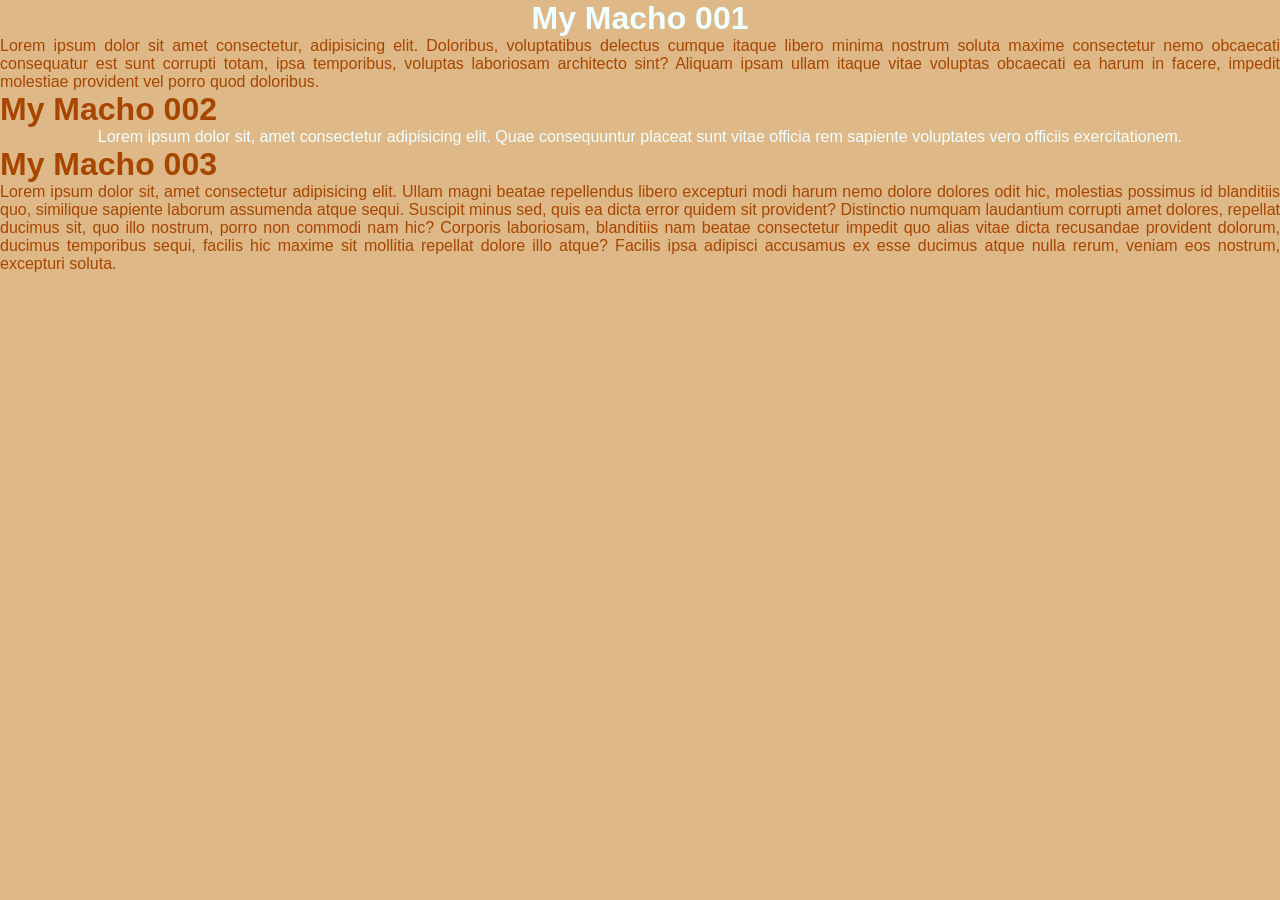
<file: Classes & Shapes/Classes/index.html>
<!doctype html>
<html lang="en">
  <head>
    <meta charset="UTF-8" />
    <meta name="viewport" content="width=device-width, initial-scale=1.0" />
    <title>Document</title>
    <link rel="stylesheet" href="macho.css" />
  </head>
  <body>
    <h1 class="colorbaby">My Macho 001</h1>
    <p>Lorem ipsum dolor sit amet consectetur, adipisicing elit. Doloribus, voluptatibus delectus cumque itaque libero minima nostrum soluta maxime consectetur nemo obcaecati consequatur est sunt corrupti totam, ipsa temporibus, voluptas laboriosam architecto sint? Aliquam ipsam ullam itaque vitae voluptas obcaecati ea harum in facere, impedit molestiae provident vel porro quod doloribus.</p>
    <h1>My Macho 002</h1>
    <p class="colorbaby">Lorem ipsum dolor sit, amet consectetur adipisicing elit. Quae consequuntur placeat sunt vitae officia rem sapiente voluptates vero officiis exercitationem.</p>
    <h1>My Macho 003</h1>
    <p>Lorem ipsum dolor sit, amet consectetur adipisicing elit. Ullam magni beatae repellendus libero excepturi modi harum nemo dolore dolores odit hic, molestias possimus id blanditiis quo, similique sapiente laborum assumenda atque sequi. Suscipit minus sed, quis ea dicta error quidem sit provident? Distinctio numquam laudantium corrupti amet dolores, repellat ducimus sit, quo illo nostrum, porro non commodi nam hic? Corporis laboriosam, blanditiis nam beatae consectetur impedit quo alias vitae dicta recusandae provident dolorum, ducimus temporibus sequi, facilis hic maxime sit mollitia repellat dolore illo atque? Facilis ipsa adipisci accusamus ex esse ducimus atque nulla rerum, veniam eos nostrum, excepturi soluta.</p>
    
  </body>
</html>
</file>
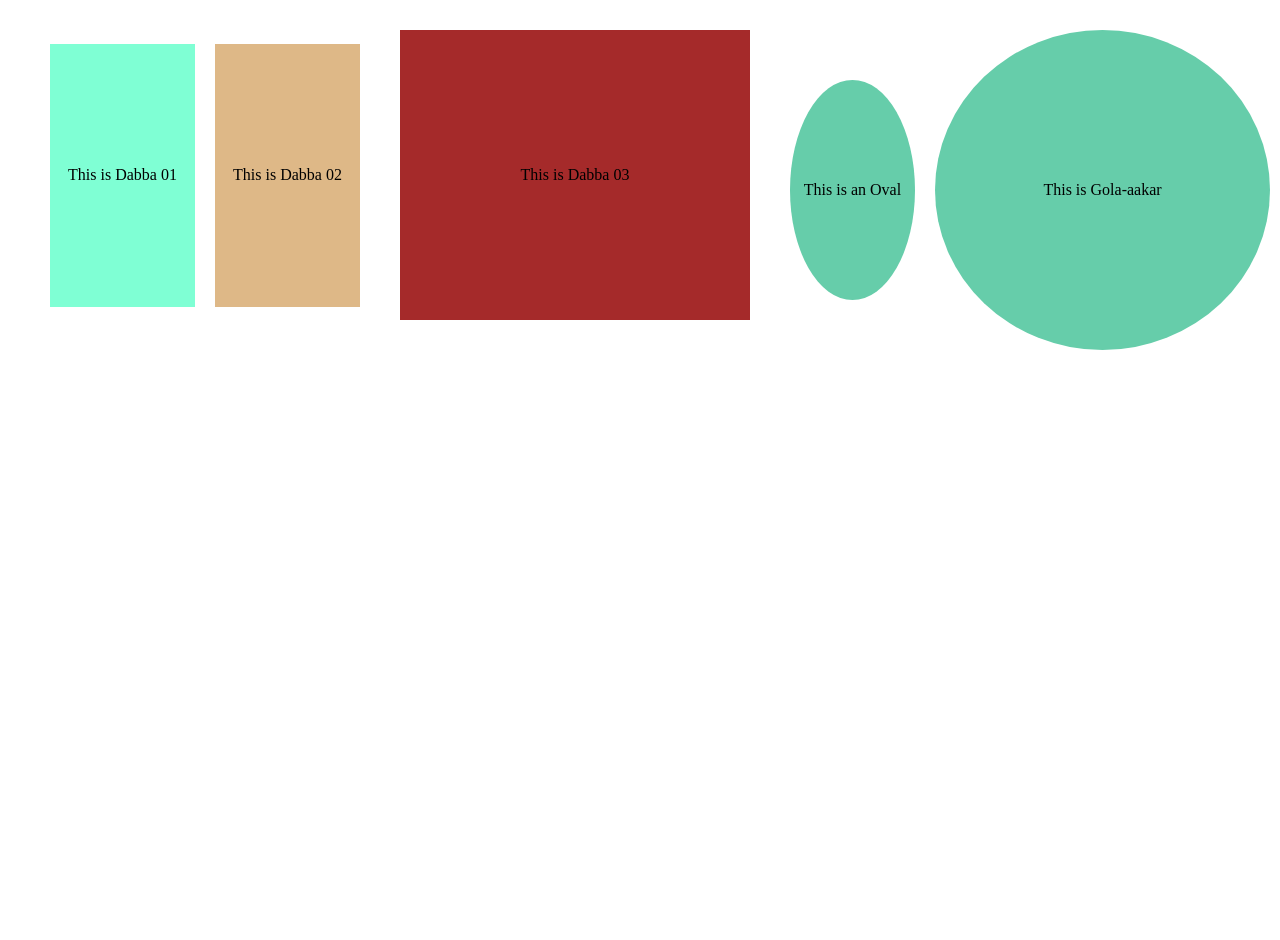
<file: Classes & Shapes/Shapes/index.html>
<!doctype html>
<html lang="en">
  <head>
    <meta charset="UTF-8" />
    <meta name="viewport" content="width=device-width, initial-scale=1.0" />
    <title>Css Tester</title>
    <link rel="stylesheet" href="olaa.css" />
  </head>
  <body>
    <div id="Vada">
      <div id="dabba01">This is Dabba 01</div>
      <div id="dabba02">This is Dabba 02</div>
    </div>
    <div id="dabba03">This is Dabba 03</div>
    <div id="Round">
      <div id="dabba04">This is an Oval</div>
      <div id="dabba05">This is Gola-aakar</div>
    </div>
  </body>
</html>
</file>
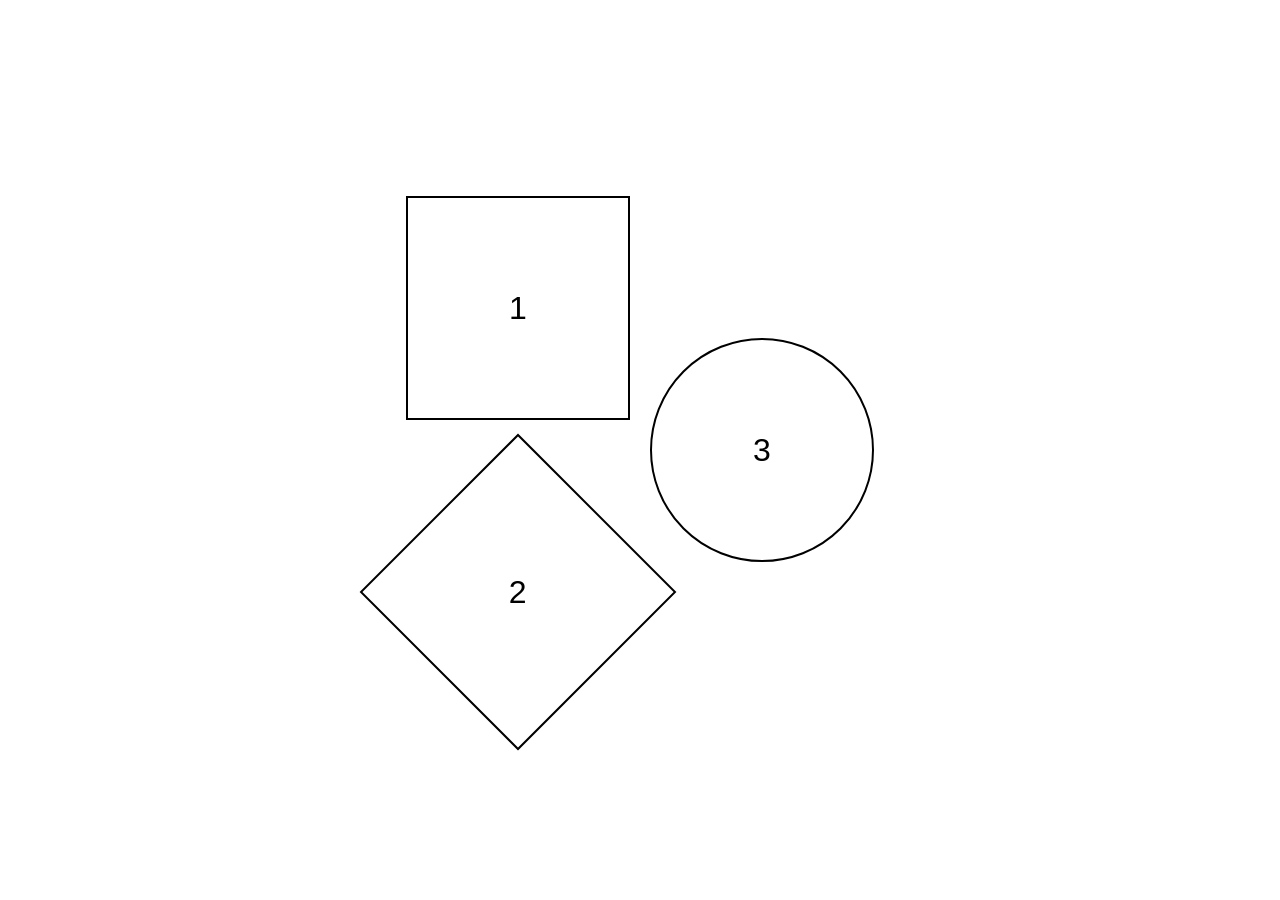
<file: Projects/Shapes Hover/index.html>
<!doctype html>
<html lang="en">
  <head>
    <meta charset="UTF-8" />
    <meta name="viewport" content="width=device-width, initial-scale=1.0" />
    <title>Aakar Ke khel</title>
    <link rel="stylesheet" href="style.css" />
  </head>
  <body>
    <div id="main">
      <div id="box">
        <div id="square" class="shapes"><h1>1</h1></div>
        <div id="diamond" class="shapes"><h1>2</h1></div>
      </div>
      <div id="circle" class="shapes"><h1>3</h1></div>
    </div>
  </body>
</html>
</file>
<file: Classes & Shapes/Classes/macho.css>
* {
  padding: 0%;
  margin: 0%;
}
html,
body {
  height: 100%;
  width: 100%;
  font-family: 'Trebuchet MS', 'Lucida Sans Unicode', 'Lucida Grande', 'Lucida Sans', Arial, sans-serif;
}
body{
    background-color: burlywood;
    color: rgb(167, 70, 1);
}
.colorbaby{
    color: azure;
    text-align: center;
}
p{
    text-align: justify;
}
</file>
<file: Classes & Shapes/Shapes/olaa.css>
* {
  margin: 0%;
  padding: 0%;
}
html,
body {
  width: 100%;
  height: 100%;
}

body {
  display: flex;
  padding: 20px;
}
/* div {
  height: 30%;
  width: 30%;
} */

div{
    display: flex;
  align-items: center;
  justify-content: center;
  padding: 10px;
  margin: 10px;
}

#Vada {
  display: flex;
  height: 30%;
  width: 30%;
}

#dabba01 {
  background-color: aquamarine;
  height: 90%;
  width: 90%;
}
#dabba02 {
  background-color: burlywood;
  height: 90%;
  width: 90%;
}
#dabba03 {
  background-color: brown;
  height: 30%;
  width: 30%;
}

#Round{
    display: flex;
    height: 300px;
    width: 500px;
}

#dabba04 {
  background-color: mediumaquamarine;
  height: 200px;
  width: 200px;
  border-radius: 50%;
}
#dabba05 {
  background-color: mediumaquamarine;
  height: 100%;
  width: 600px;
  border-radius: 50%;
}

/* h1 {
  color: #fbbc42;
  background-color: #01080a;
  text-align: center;
  font-family: "Times New Roman", Times, serif;
} */

/* p {
  color: #1c4595;
  text-align: justify;
  padding: 10px;
  font-size: medium;
} */
</file>
<file: Projects/Shapes Hover/style.css>
* {
  margin: 0%;
  padding: 0%;
}
html,
body {
  height: 100%;
  width: 100%;
}
#main {
  height: 100%;
  width: 100%;
  display: flex;
  align-items: center;
  justify-content: center;
}
.shapes {
  height: 200px;
  width: 200px;
  border: 2px solid black;
  display: flex;
  align-items: center;
  justify-content: center;
  margin: 10px;
  padding: 10px;
}

#diamond {
  rotate: 45deg;
  margin-top: 60px;
}
#diamond h1 {
  rotate: -45deg;
}
#circle {
  border-radius: 50%;
}
h1 {
  font-family:
    "Lucida Sans", "Lucida Sans Regular", "Lucida Grande",
    "Lucida Sans Unicode", Geneva, Verdana, sans-serif;
  font-weight: lighter;
}

#square:hover{
  background-color: red;
}

#diamond:hover{
  background-color: green;
}

#circle:hover{
  background-color: blue;
}
</file>
